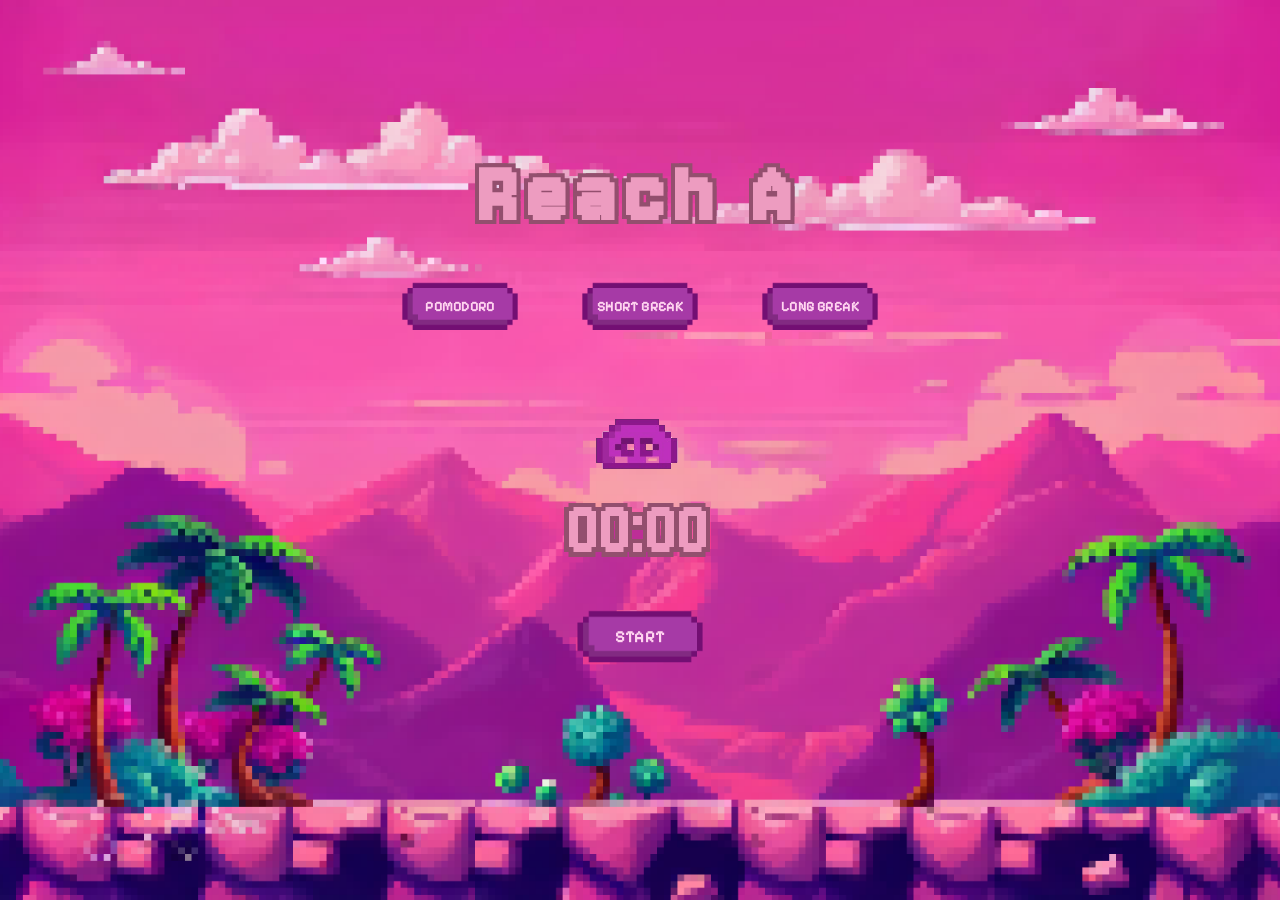
<file: index.html>
<!DOCTYPE html>
<html lang="id">
  <head>
    <meta charset="UTF-8" />
    <meta name="viewport" content="width=device-width, initial-scale=1.0" />
    <title>Reach A</title>

    <link rel="preconnect" href="https://fonts.googleapis.com" />
    <link rel="preconnect" href="https://fonts.gstatic.com" crossorigin />
    <link
      href="https://fonts.googleapis.com/css2?family=Jersey+10&family=Pixelify+Sans:wght@400..700&family=Poppins:ital,wght@0,100;0,200;0,300;0,400;0,500;0,600;0,700;0,800;0,900;1,100;1,200;1,300;1,400;1,500;1,600;1,700;1,800;1,900&family=Tiny5&display=swap"
      rel="stylesheet"
    />
    <link rel="stylesheet" href="styles.css" />
  </head>
  <body>
    <div class="container">
      <h1 class="title">Reach A</h1>
      <div class="buttons">
        <button class="btn-image" onclick="setTimer(1500)">POMODORO</button>
        <button class="btn-image" onclick="setTimer(300)">SHORT BREAK</button>
        <button class="btn-image" onclick="setTimer(900)">LONG BREAK</button>
      </div>
      <div class="character">
        <img src="pixel 1.gif" alt="Pixel Character" />
      </div>
      <div class="timer" id="timer">00:00</div>
      <button class="start-btn" onclick="startTimer()">START</button>
    </div>
    <script src="scripts.js"></script>
  </body>
</html>
</file>
<file: styles.css>
:root {
  --primary: #c971c9;
  --background: #c971c9;
}

* {
  margin: 0;
  padding: 0;
  box-sizing: border-box;
  outline: none;
  border: none;
  text-decoration: none;
}

html,
body {
  font-family: "Jersey 10";
  background: url("background.png") no-repeat center center fixed;
  background-size: cover;
  width: 100%;
  min-height: 100vh;
  overflow: hidden;
  color: hsl(333, 69%, 77%);
}

.container {
  display: flex;
  flex-direction: column;
  align-items: center;
  justify-content: center;
  height: 90vh;
  text-align: center;
}

.title {
  font-size: 90px;
  font-weight: bold;
  text-align: center;
  letter-spacing: 10px;
  width: 100%;
  margin-bottom: 20px;
  text-shadow:
    -4px -4px 0 #934f6e,
    4px -4px 0 #934f6e,
    -4px 4px 0 #934f6e,
    4px 4px 0 #934f6e;
  color: ED9CC0;
}

.character img {
  width: 200px;
  height: auto;
}

.timer {
  font-size: 60px;
  font-family: "Jersey 10";
  text-shadow:
    -3px -3px 0 #934f6e,
    3px -3px 0 #934f6e,
    -3px 3px 0 #934f6e,
    3px 3px 0 #934f6e;
  transform: scale(1.4);
  margin-top: -50px;
  margin-bottom: 50px;
}

.buttons {
  transform: scale(1.2);
  display: flex;
  font-family: "Pixelify Sans";
  gap: 10px;
  justify-content: center;
  align-items: center;
  padding-top: 20px;
  margin-bottom: 20px;
}

.btn-image {
  width: 140px;
  height: 40px;
  background: url("button.png") no-repeat center center;
  background-size: 100%;
  font-family: "Pixelify Sans";
  font-size: 12px;
  font-weight: bold;
  color: rgb(255, 212, 240);
  border: none;
  cursor: pointer;
  display: flex;
  align-items: center;
  justify-content: center;
  text-align: center;
  padding: 0;
  line-height: 50%;
  background-position: center 43%;
}

.btn-image:hover {
  opacity: 0.8;
}

.start-btn {
  transform: scale(1.3);
  width: 140px;
  height: 50px;
  background: url("button.png") no-repeat center center;
  background-size: 100%;
  font-family: "Pixelify Sans";
  font-size: 13px;
  font-weight: bold;
  color: rgb(255, 212, 240);
  border: none;
  cursor: pointer;
  display: flex;
  align-items: center;
  justify-content: center;
  text-align: center;
  padding: 0;
  line-height: 50%;
  background-position: center 43%;
}
.start-btn:hover {
  opacity: 0.8;
}
</file>
